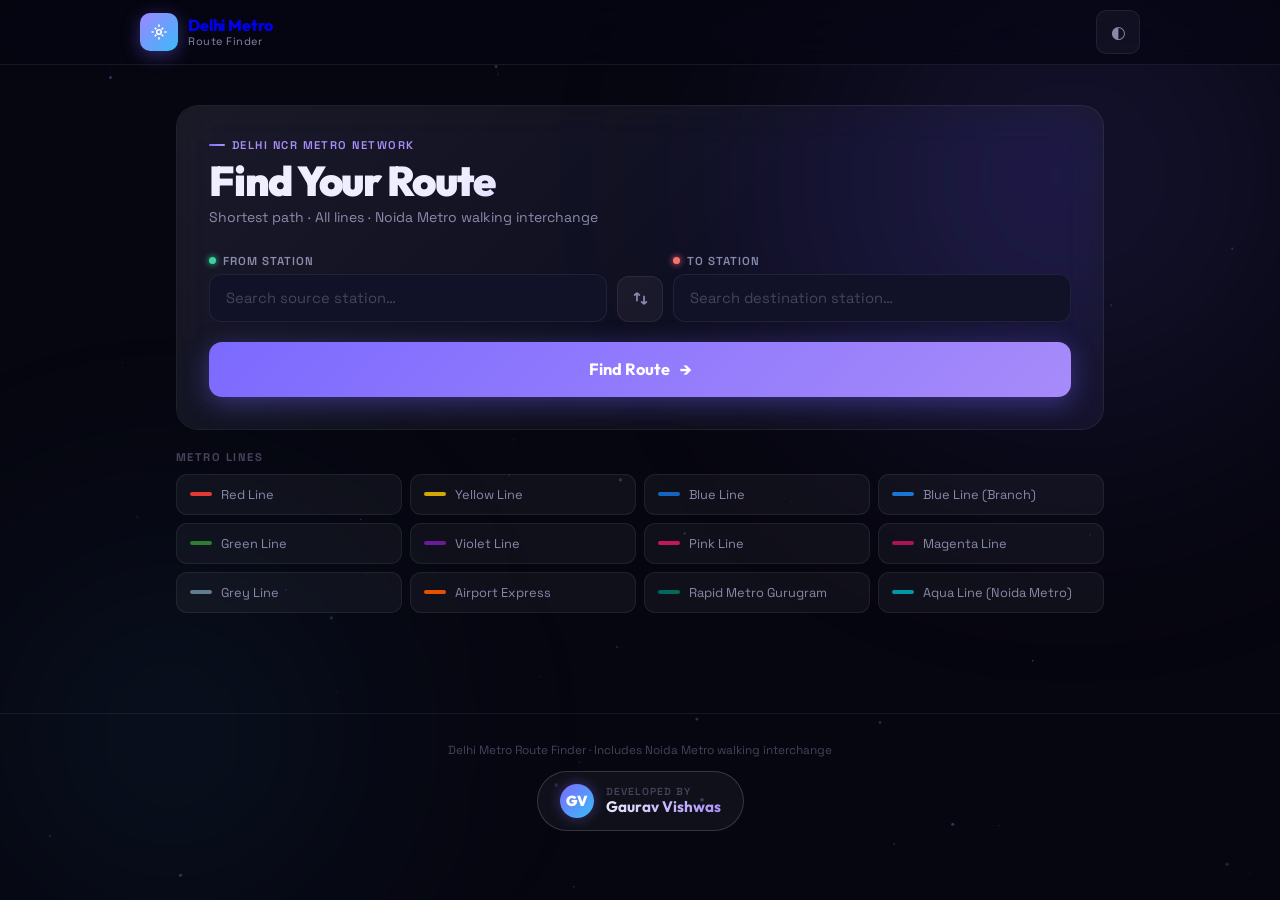
<file: index.html>
<!DOCTYPE html>
<html lang="en" data-theme="dark">
<head>
  <meta charset="UTF-8"/>
  <meta name="viewport" content="width=device-width,initial-scale=1.0,viewport-fit=cover"/>
  <meta name="theme-color" content="#060610"/>
  <title>Delhi Metro Route Finder</title>
  <link rel="icon" type="image/png" href="./logo.png">

  <link rel="preconnect" href="https://fonts.googleapis.com"/>
  <link href="https://fonts.googleapis.com/css2?family=Space+Grotesk:wght@300;400;500;600;700&family=Outfit:wght@300;400;500;600;700;800;900&display=swap" rel="stylesheet"/>
  
  <link rel="stylesheet" href="style.css"/>
</head>
<body>

<canvas id="bgCanvas"></canvas>
<div class="bg-orb bg-orb-1"></div>
<div class="bg-orb bg-orb-2"></div>

<header class="stagger-1">
  <div class="hdr">
    <a class="logo" href="#">
      <div class="logo-mark">
        <svg viewBox="0 0 24 24" fill="none" stroke="currentColor" stroke-width="2.2">
          <circle cx="12" cy="12" r="3"/>
          <path d="M12 2v3M12 19v3M2 12h3M19 12h3"/>
          <path d="M6.34 6.34l2.12 2.12M15.54 15.54l2.12 2.12M6.34 17.66l2.12-2.12M15.54 8.46l2.12-2.12"/>
        </svg>
      </div>
      <div class="logo-text">
        <div class="logo-title">Delhi Metro</div>
        <div class="logo-sub">Route Finder</div>
      </div>
    </a>
    <div class="hdr-r">
      <button class="icon-btn" id="themeBtn" title="Toggle theme" aria-label="Toggle dark/light mode">
        <span id="themeIcon">◐</span>
      </button>
    </div>
  </div>
</header>

<main>
  <div class="card search-card stagger-2">
    <div class="search-hero">
      <div class="eyebrow">Delhi NCR Metro Network</div>
      <h1 class="search-h1">Find Your Route</h1>
      <p class="search-desc">Shortest path · All lines · Noida Metro walking interchange</p>
    </div>

    <div class="fields-grid">
      <div class="field">
        <label class="field-lbl" for="srcInput">
          <span class="lbl-dot" style="background:var(--green);box-shadow:0 0 6px var(--green)"></span>
          From Station
        </label>
        <div class="ac-wrap">
          <input class="stn-input" id="srcInput" placeholder="Search source station…" autocomplete="off" autocorrect="off" spellcheck="false"/>
          <div class="dd" id="srcDd" role="listbox"></div>
        </div>
      </div>

      <div class="swap-col" style="align-self:flex-end">
        <button class="swap-btn" id="swapBtn" title="Swap stations" aria-label="Swap source and destination">
          <svg viewBox="0 0 24 24" fill="none" stroke="currentColor" stroke-width="2.5">
            <path d="M7 16V4m0 0L3 8m4-4l4 4M17 8v12m0 0l4-4m-4 4l-4-4"/>
          </svg>
        </button>
      </div>

      <div class="field">
        <label class="field-lbl" for="dstInput">
          <span class="lbl-dot" style="background:var(--red);box-shadow:0 0 6px var(--red)"></span>
          To Station
        </label>
        <div class="ac-wrap">
          <input class="stn-input" id="dstInput" placeholder="Search destination station…" autocomplete="off" autocorrect="off" spellcheck="false"/>
          <div class="dd" id="dstDd" role="listbox"></div>
        </div>
      </div>
    </div>

    <button class="find-btn ripple-btn" id="findBtn" aria-label="Find route">
      <span>Find Route</span>
      <span class="arr" aria-hidden="true">→</span>
    </button>
  </div>

  <div id="recentSec" class="hidden stagger-3">
    <div class="sec-lbl">Recent Searches</div>
    <div class="recent-row" id="recentRow"></div>
  </div>

  <!-- Skeleton Loader -->
  <div id="skeletonLoader" class="hidden" style="width: 100%;">
    <div class="card stats-bar skeleton-pulse" style="height: 80px; margin-bottom: var(--gap);"></div>
    <div class="card" style="padding: 24px;">
      <div class="skeleton-pulse" style="height: 24px; width: 30%; margin-bottom: 24px; border-radius: 6px;"></div>
      <div class="skeleton-pulse" style="height: 60px; width: 100%; margin-bottom: 16px; border-radius: 12px;"></div>
      <div class="skeleton-pulse" style="height: 60px; width: 100%; border-radius: 12px;"></div>
    </div>
  </div>

  <!-- Results -->
  <div class="results-wrap hidden" id="resultsWrap">
    <div class="card stats-bar">
      <div class="stat" style="--scan-delay:.05s;--val-delay:.0s;--lbl-delay:.18s"><div class="stat-val" id="sStations">—</div><div class="stat-lbl">Stations</div></div>
      <div class="stat" style="--scan-delay:.18s;--val-delay:.12s;--lbl-delay:.30s"><div class="stat-val" id="sTime">—</div><div class="stat-lbl">Est. Time</div></div>
      <div class="stat" style="--scan-delay:.30s;--val-delay:.24s;--lbl-delay:.42s"><div class="stat-val" id="sChanges">—</div><div class="stat-lbl">Changes</div></div>
      <div class="stat" style="--scan-delay:.42s;--val-delay:.36s;--lbl-delay:.54s"><div class="stat-val" id="sFare">—</div><div class="stat-lbl">Est. Fare</div></div>
    </div>
    
    <div class="card route-viz">
      <div class="rv-header">
        <div class="rv-title">Route Map</div>
        <div class="rv-actions" style="display: flex; gap: 12px; align-items: center;">
          <div class="rv-path" id="rvPath"></div>
          <button id="shareBtn" class="icon-btn" title="Share Route" aria-label="Share route">
            <svg viewBox="0 0 24 24" fill="none" stroke="currentColor" stroke-width="2" style="width: 16px; height: 16px;">
              <path d="M4 12v8a2 2 0 0 0 2 2h12a2 2 0 0 0 2-2v-8M16 6l-4-4-4 4M12 2v13"/>
            </svg>
          </button>
        </div>
      </div>
      
      <!-- Interactive Map Placeholder -->
      <div id="mapContainer" class="hidden" style="height: 250px; background: var(--bg3); border-radius: 12px; margin-bottom: 24px; display: flex; flex-direction: column; align-items: center; justify-content: center; color: var(--text2); border: 1px dashed var(--border-lit);">
         <span style="font-size: 24px; margin-bottom: 8px;">🗺️</span>
         <span style="font-size: 0.85rem; font-weight: 600;">Spatial Map View Ready</span>
         <span style="font-size: 0.7rem; opacity: 0.7;">QGIS / Leaflet Integration Area</span>
      </div>

      <div class="route-track" id="routeTrack"></div>
    </div>
    
    <div class="card seg-card">
      <div class="seg-title">Journey Breakdown</div>
      <div class="seg-list" id="segList"></div>
    </div>
  </div>

  <div class="card error-card hidden" id="errCard">
    <div class="err-icon">🚇</div>
    <div class="err-msg" id="errMsg">No route found.</div>
  </div>

  <div class="stagger-4">
    <div class="sec-lbl">Metro Lines</div>
    <div class="legend-grid" id="legendGrid"></div>
  </div>
</main>

<footer>
  <div class="footer-inner">
    <p class="footer-disclaimer">Delhi Metro Route Finder · Includes Noida Metro walking interchange</p>
    <div class="footer-dev">
      <div class="dev-avatar">GV</div>
      <div class="dev-info">
        <div class="dev-label">Developed by</div>
        <div class="dev-name">Gaurav Vishwas</div>
      </div>
    </div>
  </div>
</footer>

<script src="script.js"></script>
</body>
</html>
</file>
<file: style.css>
/* ═══════════════════════════════════════════════════════════
   DELHI METRO ROUTE FINDER 
   Premium Animation, Fuzzy Search, & Moving Metro Styles
═══════════════════════════════════════════════════════════ */
:root {
  --bg: #060610; --bg2: #0c0c1e; --bg3: #111128;
  --glass: rgba(255,255,255,0.042);
  --glass-hover: rgba(255,255,255,0.072);
  --glass-strong: rgba(255,255,255,0.1);
  --border: rgba(255,255,255,0.072);
  --border-lit: rgba(255,255,255,0.16);
  --text: #eeeeff; --text2: #8888aa; --text3: #44445a;
  --accent: #7c6aff; --accent2: #a78bfa; --accent3: #38bdf8;
  --glow: rgba(124,106,255,0.22); --glow2: rgba(167,139,250,0.15);
  --green: #34d399; --red: #f87171; --walk: #fb923c;
  --r: 16px; --r2: 22px;
  --f-d: 'Outfit', sans-serif; --f-b: 'Space Grotesk', sans-serif;
  --ease: cubic-bezier(0.22, 1, 0.36, 1); --t: 0.26s;
  --pad: clamp(14px, 4vw, 36px);
  --gap: clamp(14px, 2vw, 20px);
}

[data-theme="light"] {
  --bg: #f2f2ff; --bg2: #e8e8f8; --bg3: #ddddf0;
  --glass: rgba(255,255,255,0.68); --glass-hover: rgba(255,255,255,0.88); --glass-strong: rgba(255,255,255,0.95);
  --border: rgba(80,80,160,0.1); --border-lit: rgba(80,80,160,0.22);
  --text: #0e0e28; --text2: #5555aa; --text3: #aaaacc;
  --glow: rgba(124,106,255,0.12); --glow2: rgba(167,139,250,0.08);
}

*, *::before, *::after { box-sizing: border-box; margin: 0; padding: 0; }
html { scroll-behavior: smooth; -webkit-text-size-adjust: 100%; }
body {
  font-family: var(--f-b); background: var(--bg); color: var(--text);
  min-height: 100vh; overflow-x: hidden;
  transition: background var(--t), color var(--t);
  padding-left: env(safe-area-inset-left);
  padding-right: env(safe-area-inset-right);
}

/* ── Staggered Page Load Animations ── */
.stagger-1 { animation: fadeUpIn 0.6s var(--ease) 0.1s both; }
.stagger-2 { animation: fadeUpIn 0.6s var(--ease) 0.2s both; }
.stagger-3 { animation: fadeUpIn 0.6s var(--ease) 0.3s both; }
.stagger-4 { animation: fadeUpIn 0.6s var(--ease) 0.4s both; }
@keyframes fadeUpIn { from { opacity: 0; transform: translateY(20px); } to { opacity: 1; transform: translateY(0); } }

/* ── Background ── */
#bgCanvas { position: fixed; inset: 0; z-index: 0; pointer-events: none; opacity: .5; }
[data-theme="light"] #bgCanvas { opacity: .18; }
.bg-orb { position: fixed; border-radius: 50%; filter: blur(120px); pointer-events: none; z-index: 0; }
.bg-orb-1 { width: min(70vw,800px); height: min(70vw,800px); background: radial-gradient(circle, rgba(124,106,255,.18) 0%, transparent 65%); top: -25%; right: -15%; animation: orb1 12s ease-in-out infinite; }
.bg-orb-2 { width: min(60vw,600px); height: min(60vw,600px); background: radial-gradient(circle, rgba(56,189,248,.1) 0%, transparent 65%); bottom: -15%; left: -10%; animation: orb2 15s ease-in-out infinite; }
@keyframes orb1 { 0%, 100% { transform: translate(0,0); } 50% { transform: translate(-30px, 40px); } }
@keyframes orb2 { 0%, 100% { transform: translate(0,0); } 50% { transform: translate(40px, -25px); } }

/* ── Header ── */
header {
  position: sticky; top: 0; z-index: 200;
  backdrop-filter: blur(24px) saturate(200%); -webkit-backdrop-filter: blur(24px) saturate(200%);
  background: rgba(6,6,16,.75); border-bottom: 1px solid var(--border);
  padding: 0 var(--pad);
  padding-left: max(var(--pad), env(safe-area-inset-left));
  padding-right: max(var(--pad), env(safe-area-inset-right));
  transition: background var(--t);
}
[data-theme="light"] header { background: rgba(242,242,255,.85); }
.hdr { max-width: 1000px; margin: 0 auto; display: flex; align-items: center; justify-content: space-between; height: clamp(52px, 8vw, 64px); }
.logo { display: flex; align-items: center; gap: 10px; text-decoration: none; flex-shrink: 0; }
.logo-mark {
  width: clamp(32px, 5vw, 38px); height: clamp(32px, 5vw, 38px);
  border-radius: 10px; flex-shrink: 0; background: linear-gradient(135deg, #7c6aff, #38bdf8);
  display: flex; align-items: center; justify-content: center; box-shadow: 0 4px 18px rgba(124,106,255,.4); position: relative; overflow: hidden;
}
.logo-mark::after { content: ''; position: absolute; inset: 0; background: linear-gradient(135deg, rgba(255,255,255,.22), transparent); }
.logo-mark svg { width: 18px; height: 18px; color: #fff; position: relative; z-index: 1; }
.logo-text { line-height: 1.2; }
.logo-title { font-family: var(--f-d); font-weight: 800; font-size: clamp(.85rem, 2.5vw, 1rem); letter-spacing: -.01em; }
.logo-sub { font-size: clamp(.58rem, 1.5vw, .68rem); color: var(--text2); letter-spacing: .05em; }
.hdr-r { display: flex; align-items: center; gap: 8px; }
.icon-btn {
  width: clamp(34px, 5vw, 38px); height: clamp(34px, 5vw, 38px); border-radius: 10px; background: var(--glass); border: 1px solid var(--border); color: var(--text2);
  cursor: pointer; display: flex; align-items: center; justify-content: center; transition: all var(--t); font-size: 1.05rem; min-width: 44px; min-height: 44px;
}
.icon-btn:hover { background: var(--glass-hover); color: var(--text); border-color: var(--border-lit); transform: translateY(-2px); }
.icon-btn:active { transform: scale(.94); }

/* ── Main layout & Glass Card ── */
main { position: relative; z-index: 1; max-width: 1000px; margin: 0 auto; padding: clamp(20px, 4vw, 40px) var(--pad) clamp(60px, 10vw, 100px); display: flex; flex-direction: column; gap: var(--gap); }
.card {
  background: var(--glass); border: 1px solid var(--border); border-radius: var(--r2); backdrop-filter: blur(20px) saturate(180%); -webkit-backdrop-filter: blur(20px) saturate(180%);
  transition: border-color var(--t), background var(--t), box-shadow var(--t); position: relative; overflow: hidden;
}
.card::before { content: ''; position: absolute; inset: 0; border-radius: inherit; background: linear-gradient(135deg, rgba(255,255,255,.042) 0%, transparent 55%); pointer-events: none; }
.card:hover { border-color: var(--border-lit); }

/* ── Search Hero ── */
.search-card { padding: clamp(18px, 4vw, 32px); }
.search-hero { margin-bottom: clamp(18px, 3vw, 28px); }
.eyebrow { font-size: clamp(.62rem, 1.5vw, .7rem); font-weight: 600; letter-spacing: .13em; text-transform: uppercase; color: var(--accent2); margin-bottom: 7px; display: flex; align-items: center; gap: 7px; }
.eyebrow::before { content: ''; width: 16px; height: 2px; border-radius: 1px; background: linear-gradient(90deg, var(--accent), var(--accent2)); }
.search-h1 { font-family: var(--f-d); font-size: clamp(1.6rem, 5vw, 2.6rem); font-weight: 900; line-height: 1.05; letter-spacing: -.03em; background: linear-gradient(135deg, var(--text) 30%, var(--accent2) 70%, var(--accent3)); -webkit-background-clip: text; -webkit-text-fill-color: transparent; background-clip: text; }
.search-desc { color: var(--text2); font-size: clamp(.78rem, 2vw, .875rem); margin-top: 5px; }

/* ── Fields Grid & Inputs ── */
.fields-grid { display: grid; grid-template-columns: 1fr auto 1fr; align-items: end; gap: clamp(6px, 1.5vw, 10px); margin-bottom: clamp(14px, 2.5vw, 20px); }
@media(max-width: 479px) { .fields-grid { grid-template-columns: 1fr; gap: 8px; } .swap-col { display: flex; justify-content: center; } }
.field { display: flex; flex-direction: column; gap: 6px; }
.field-lbl { font-size: clamp(.65rem, 1.5vw, .72rem); font-weight: 600; letter-spacing: .09em; text-transform: uppercase; color: var(--text2); display: flex; align-items: center; gap: 7px; }
.lbl-dot { width: 7px; height: 7px; border-radius: 50%; flex-shrink: 0; }
.ac-wrap { position: relative; }
.stn-input {
  width: 100%; padding: clamp(11px, 2vw, 14px) clamp(12px, 2vw, 16px);
  background: var(--bg3); border: 1.5px solid var(--border); border-radius: 12px;
  color: var(--text); font-family: var(--f-b); font-size: clamp(.85rem, 2vw, .92rem);
  outline: none; transition: border-color 0.3s, background 0.3s, box-shadow 0.3s;
}
@media(max-width: 479px) { .stn-input { font-size: 16px; } }
.stn-input::placeholder { color: var(--text3); }
.stn-input:focus { border-color: var(--accent); background: rgba(124,106,255,.07); box-shadow: 0 0 15px var(--glow); }
[data-theme="light"] .stn-input { background: rgba(255,255,255,.85); }

/* Autocomplete Dropdown */
.dd { position: absolute; top: calc(100% + 6px); left: 0; right: 0; background: var(--bg2); border: 1px solid var(--border-lit); border-radius: 14px; z-index: 500; max-height: 55vmax; overflow-y: auto; display: none; box-shadow: 0 20px 60px rgba(0,0,0,.5); }
[data-theme="light"] .dd { background: #fff; box-shadow: 0 10px 40px rgba(80,80,160,.15); }
.dd.open { display: block; animation: ddIn .2s var(--ease) both; }
@keyframes ddIn { from { opacity: 0; transform: translateY(-10px) scale(0.98); } to { opacity: 1; transform: translateY(0) scale(1); } }
.dd-item { padding: clamp(9px, 2vw, 11px) 14px; cursor: pointer; font-size: clamp(.82rem, 2vw, .88rem); display: flex; align-items: center; gap: 10px; transition: background .1s; border-bottom: 1px solid var(--border); }
.dd-item:last-child { border-bottom: none; }
.dd-item:hover, .dd-item.hi { background: var(--glass-strong); }
.dd-line-dots { display: flex; gap: 3px; flex-shrink: 0; }
.dd-ldot { width: 7px; height: 7px; border-radius: 50%; }
.dd-sname { flex: 1; line-height: 1.3; }
.dd-sname strong { color: var(--accent2); }
.dd::-webkit-scrollbar { width: 4px; }
.dd::-webkit-scrollbar-thumb { background: var(--border-lit); border-radius: 2px; }

/* ── Buttons ── */
.swap-btn { width: clamp(40px, 6vw, 46px); height: clamp(40px, 6vw, 46px); min-width: 44px; min-height: 44px; border-radius: 12px; background: var(--glass); border: 1.5px solid var(--border); color: var(--text2); cursor: pointer; display: flex; align-items: center; justify-content: center; transition: all var(--t); align-self: flex-end; position: relative; overflow: hidden; }
.swap-btn svg { width: 17px; height: 17px; transition: transform .4s var(--ease); }
.swap-btn:hover { background: linear-gradient(135deg, var(--accent), var(--accent2)); border-color: transparent; color: #fff; box-shadow: 0 0 22px var(--glow); }
.swap-btn:hover svg, .swap-btn.spin svg { transform: rotate(180deg); }
@media(max-width: 479px) { .swap-btn { transform: rotate(90deg); } }

.find-btn { width: 100%; padding: clamp(13px, 2.5vw, 16px); background: linear-gradient(135deg, var(--accent), var(--accent2) 50%, var(--accent3)); background-size: 200% 200%; border: none; border-radius: 13px; color: #fff; font-family: var(--f-d); font-size: clamp(.92rem, 2.5vw, 1.02rem); font-weight: 700; cursor: pointer; display: flex; align-items: center; justify-content: center; gap: 10px; transition: all var(--t); box-shadow: 0 6px 26px rgba(124,106,255,.38); position: relative; overflow: hidden; min-height: 48px; }
.find-btn:hover { transform: translateY(-2px); box-shadow: 0 10px 38px rgba(124,106,255,.5); background-position: 100% 100%; }
.find-btn:active { transform: translateY(1px) scale(0.98); }
.find-btn .arr { transition: transform var(--t); font-size: 1.1rem; }
.find-btn:hover .arr { transform: translateX(5px); }
.ripple { position: absolute; border-radius: 50%; transform: scale(0); animation: rippleAnim 0.6s linear; background: rgba(255, 255, 255, 0.4); pointer-events: none; }
@keyframes rippleAnim { to { transform: scale(4); opacity: 0; } }

/* ── Section labels & Recent ── */
.sec-lbl { font-size: clamp(.64rem, 1.5vw, .7rem); font-weight: 700; letter-spacing: .13em; text-transform: uppercase; color: var(--text3); margin-bottom: 10px; }
.recent-row { display: flex; flex-wrap: wrap; gap: 8px; }
.recent-chip { display: flex; align-items: center; gap: 6px; padding: 7px 13px; border-radius: 100px; background: var(--glass); border: 1px solid var(--border); font-size: clamp(.74rem, 1.8vw, .8rem); color: var(--text2); cursor: pointer; transition: all 0.3s; font-family: var(--f-b); min-height: 36px; }
.recent-chip:hover { background: var(--glass-hover); border-color: var(--accent); color: var(--text); box-shadow: 0 4px 12px var(--glow); transform: translateY(-2px); }
.recent-chip:active { transform: scale(.97); }
.ch-arr { opacity: .4; }

/* ── Skeleton Loaders ── */
.skeleton-pulse { background: linear-gradient(90deg, var(--bg3) 25%, var(--glass-strong) 50%, var(--bg3) 75%); background-size: 400% 100%; animation: skeletonShimmer 1.5s infinite ease-in-out; }
[data-theme="light"] .skeleton-pulse { background: linear-gradient(90deg, #e2e8f0 25%, #f1f5f9 50%, #e2e8f0 75%); background-size: 400% 100%; }
@keyframes skeletonShimmer { 0% { background-position: 100% 50%; } 100% { background-position: 0 50%; } }

/* ── Stats Bar ── */
.stats-bar { display: grid; grid-template-columns: repeat(4, 1fr); overflow: hidden; animation: cardEntrance 0.6s var(--ease) both; }
@media(max-width: 400px) { .stats-bar { grid-template-columns: repeat(2, 1fr); } }
.stat { padding: clamp(14px, 3vw, 22px) clamp(10px, 2vw, 16px); text-align: center; position: relative; overflow: hidden; }
.stat::before { content: ''; position: absolute; left: 0; top: 20%; bottom: 20%; width: 1px; background: var(--border); }
.stat:first-child::before { display: none; }
@media(max-width: 400px) { .stat:nth-child(2)::before { display: none; } .stat:nth-child(3)::before { top: 0; bottom: 0; } .stat:nth-child(4)::before { display: none; } }
.stat::after { content: ''; position: absolute; top: 0; bottom: 0; width: 40px; background: linear-gradient(90deg, transparent, rgba(255,255,255,.06), transparent); transform: translateX(-60px); animation: statScan .8s ease-out both; animation-delay: var(--scan-delay, .1s); }
@keyframes statScan { from { transform: translateX(-60px); } to { transform: translateX(200px); } }
.stat-val { font-family: var(--f-d); font-size: clamp(1.4rem, 4vw, 2rem); font-weight: 900; line-height: 1; margin-bottom: 3px; background: linear-gradient(135deg, var(--text), var(--accent2)); -webkit-background-clip: text; -webkit-text-fill-color: transparent; background-clip: text; animation: statValIn .55s var(--ease) both; animation-delay: var(--val-delay, .05s); }
@keyframes statValIn { 0% { opacity: 0; transform: translateY(16px) scale(.85); } 60% { opacity: 1; transform: translateY(-2px) scale(1.04); } 100% { opacity: 1; transform: translateY(0) scale(1); } }
.stat-lbl { font-size: clamp(.6rem, 1.4vw, .68rem); text-transform: uppercase; letter-spacing: .08em; color: var(--text3); animation: fadeUp .4s var(--ease) both; animation-delay: var(--lbl-delay, .2s); }

/* ── Route Viz & Track ── */
.route-viz { padding: clamp(16px, 3.5vw, 28px); animation: cardEntrance 0.7s var(--ease) 0.1s both; }
.rv-header { display: flex; align-items: flex-start; justify-content: space-between; gap: 10px; margin-bottom: 20px; flex-wrap: wrap; }
.rv-title { font-family: var(--f-d); font-size: clamp(.9rem, 2.5vw, 1.05rem); font-weight: 700; }
.rv-path { font-size: clamp(.72rem, 1.8vw, .8rem); color: var(--text2); text-align: right; line-height: 1.5; word-break: break-word; }
@keyframes cardEntrance { 0% { opacity: 0; transform: translateY(24px) scale(.97); } 60% { opacity: 1; transform: translateY(-3px) scale(1.005); } 100% { opacity: 1; transform: translateY(0) scale(1); } }

.route-track { position: relative; width: 100%; display: flex; flex-direction: column; }
.rt-row { display: flex; align-items: stretch; opacity: 0; transform: translateX(-18px); will-change: transform, opacity; }
.rt-row.anim-in { animation: rowSlideIn .52s var(--ease) forwards; }
@keyframes rowSlideIn { 0% { opacity: 0; transform: translateX(-20px) scale(.95); } 70% { opacity: 1; transform: translateX(3px) scale(1.02); } 100% { opacity: 1; transform: translateX(0) scale(1); } }

.rt-rail { width: 44px; flex-shrink: 0; display: flex; flex-direction: column; align-items: center; position: relative; }
.rt-rail-line { width: 3px; border-radius: 3px; flex: 1; min-height: 10px; position: relative; overflow: hidden; transform-origin: top center; }
.rt-rail-line::after { content: ''; position: absolute; inset: 0; background: linear-gradient(to bottom, transparent 0%, rgba(255,255,255,.45) 50%, transparent 100%); transform: translateY(-120%); animation: lineShimmer 2.6s ease-in-out infinite; animation-delay: var(--shimmer-delay, 0s); }
@keyframes lineShimmer { 0% { transform: translateY(-120%); } 55% { transform: translateY(120%); } 100% { transform: translateY(120%); } }
.rt-rail-line.grow { animation: lineGrow .6s cubic-bezier(0.4, 0, 0.2, 1) forwards; animation-delay: var(--grow-delay, 0ms); }
@keyframes lineGrow { from { transform: scaleY(0); opacity: 0; } to { transform: scaleY(1); opacity: 1; } }

.rt-dot-wrap { width: 44px; height: 30px; flex-shrink: 0; display: flex; align-items: center; justify-content: center; position: relative; }
.pulse-ring, .pulse-ring2 { position: absolute; border-radius: 50%; border: 1.5px solid currentColor; width: 0; height: 0; opacity: 0; }
.rt-dot-wrap.has-pulse .pulse-ring { animation: pulseRing 2.4s ease-out infinite; animation-delay: var(--pulse-delay, .1s); }
.rt-dot-wrap.has-pulse .pulse-ring2 { animation: pulseRing 2.4s ease-out infinite; animation-delay: .85s; }
@keyframes pulseRing { 0% { width: 8px; height: 8px; opacity: .65; } 70% { width: 36px; height: 36px; opacity: 0; } 100% { width: 8px; height: 8px; opacity: 0; } }
.rt-dot-glow { position: absolute; border-radius: 50%; filter: blur(8px); opacity: 0; z-index: 1; pointer-events: none; transition: opacity .4s; }
.rt-dot-wrap.anim-dot .rt-dot-glow { opacity: .28; }
.rt-dot { border-radius: 50%; border: 2.5px solid currentColor; background: var(--bg); position: relative; z-index: 2; flex-shrink: 0; }
.rt-dot.d-norm { width: 10px; height: 10px; }
.rt-dot.d-end { width: 17px; height: 17px; border-width: 3px; }
.rt-dot.d-interch { width: 14px; height: 14px; border-width: 3px; background: #fff; box-shadow: 0 0 0 3px rgba(255,255,255,.1), 0 0 14px rgba(255,255,255,.18); }
.rt-dot-wrap.anim-dot .rt-dot { animation: dotSpring .5s cubic-bezier(.34,1.7,.64,1) both; }
@keyframes dotSpring { 0% { transform: scale(0) rotate(-30deg); opacity: 0; } 65% { transform: scale(1.25) rotate(4deg); } 100% { transform: scale(1) rotate(0); opacity: 1; } }

.spark-p { position: absolute; width: 4px; height: 4px; border-radius: 50%; background: currentColor; opacity: 0; }
.rt-dot-wrap.spark .spark-p { animation: sparkFly .65s ease-out both; }
.spark-p:nth-child(1){--dx:15px;--dy:-15px;animation-delay:.04s} .spark-p:nth-child(2){--dx:20px;--dy:0;animation-delay:.07s} .spark-p:nth-child(3){--dx:15px;--dy:15px;animation-delay:.04s}
.spark-p:nth-child(4){--dx:-15px;--dy:-15px;animation-delay:.07s} .spark-p:nth-child(5){--dx:-20px;--dy:0;animation-delay:.1s} .spark-p:nth-child(6){--dx:-15px;--dy:15px;animation-delay:.07s}
@keyframes sparkFly { 0% { opacity: .9; transform: translate(0,0) scale(1); } 100% { opacity: 0; transform: translate(var(--dx),var(--dy)) scale(0); } }

/* ── Global Moving Metro Train (Futuristic Light Trail) ── */
.global-train-wrap {
  position: absolute; left: 22px; top: 15px; bottom: 15px; width: 12px;
  transform: translateX(-50%); pointer-events: none; z-index: 10;
}
@keyframes fadeIn { to { opacity: 1; } }
.global-train {
  position: absolute; top: 0; left: 50%; transform: translateX(-50%); 
  width: 8px; height: 60px;
  background: linear-gradient(to bottom, transparent, var(--accent3) 20%, #fff 80%, #fff);
  border-radius: 10px;
  box-shadow: 0 0 15px var(--accent3), 0 0 30px var(--accent);
  /* Slower, smoother 8 second journey time */
  animation: trainJourney 8s cubic-bezier(0.4, 0, 0.2, 1) infinite;
}
.global-train::after {
  content: ''; position: absolute; bottom: -15px; left: 50%; transform: translateX(-50%);
  width: 4px; height: 25px; background: linear-gradient(to bottom, #fff, transparent);
  border-radius: 50%; box-shadow: 0 10px 20px #fff; opacity: 0.8;
}
@keyframes trainJourney {
  0% { top: 0%; opacity: 0; transform: translateX(-50%) scale(0.5); }
  5% { opacity: 1; transform: translateX(-50%) scale(1); }
  90% { opacity: 1; transform: translateX(-50%) scale(1); }
  100% { top: 100%; opacity: 0; transform: translateX(-50%) scale(0.5); }
}

.rt-content { flex: 1; min-width: 0; padding: 0 0 0 12px; display: flex; flex-direction: column; justify-content: center; }
.rt-stn-row { display: flex; align-items: center; gap: 6px; flex-wrap: wrap; padding: 5px 0; }
.rt-sname { font-size: clamp(.82rem, 2.2vw, .9rem); color: var(--text); line-height: 1.3; font-family: var(--f-b); word-break: break-word; }
.rt-sname.bold { font-weight: 700; font-family: var(--f-d); font-size: clamp(.9rem, 2.4vw, 1rem); }
.badge { font-size: clamp(.54rem, 1.3vw, .62rem); font-weight: 700; padding: 2px 8px; border-radius: 100px; letter-spacing: .04em; flex-shrink: 0; white-space: nowrap; line-height: 1.4; }
.badge-interch { background: rgba(124,106,255,.16); color: var(--accent2); border: 1px solid rgba(124,106,255,.28); animation: badgePop .4s cubic-bezier(.34,1.56,.64,1) both; }
.badge-walk { background: rgba(251,146,60,.16); color: var(--walk); border: 1px solid rgba(251,146,60,.32); }
.badge-end { background: rgba(52,211,153,.14); color: #34d399; border: 1px solid rgba(52,211,153,.28); }
.badge-platform { background: rgba(251,191,36,.14); color: #f59e0b; border: 1px solid rgba(251,191,36,.3); font-weight: 800; animation: badgePop .4s cubic-bezier(.34,1.56,.64,1) both; }
@keyframes badgePop { 0% { opacity: 0; transform: scale(.6) translateY(4px); } 70% { opacity: 1; transform: scale(1.1) translateY(-1px); } 100% { opacity: 1; transform: scale(1) translateY(0); } }

.rt-pfm-detail { margin: 3px 0 6px 0; padding: 10px 14px; border-radius: 10px; background: rgba(124,106,255,.055); border: 1px solid rgba(124,106,255,.14); display: flex; flex-direction: column; gap: 12px; animation: detailReveal .45s var(--ease) both; }
@keyframes detailReveal { from { opacity: 0; transform: translateY(-6px) scaleY(.82); transform-origin: top; } to { opacity: 1; transform: translateY(0) scaleY(1); } }
.rt-pfm-row { display: flex; align-items: center; gap: 6px; flex-wrap: wrap; font-size: clamp(.62rem, 1.5vw, .7rem); color: var(--text2); }
.rt-pfm-row-highlight { background: rgba(251,191,36,.08); border-radius: 7px; padding: 3px 6px; margin: -3px -6px; border: 1px solid rgba(251,191,36,.2); animation: highlightPulse 2s ease-in-out infinite; }
@keyframes highlightPulse { 0%, 100% { box-shadow: 0 0 0 0 rgba(251,191,36,.2); } 50% { box-shadow: 0 0 0 4px rgba(251,191,36,.08); } }
.pfm-line-dot { width: 8px; height: 8px; border-radius: 50%; flex-shrink: 0; }
.pfm-label-txt { color: var(--text3); flex-shrink: 0; font-size: .9em; white-space: nowrap; }
.pfm-num { font-weight: 800; color: #f59e0b; background: rgba(251,191,36,.12); border: 1px solid rgba(251,191,36,.28); padding: 1px 8px; border-radius: 100px; flex-shrink: 0; font-size: clamp(.64rem, 1.4vw, .72rem); white-space: nowrap; }
.pfm-dir { color: var(--text2); font-style: italic; font-size: clamp(.6rem, 1.3vw, .66rem); flex: 1 1 auto; min-width: 140px; overflow-wrap: break-word; word-break: normal; line-height: 1.4; }
.pfm-lvl { font-size: clamp(.56rem, 1.2vw, .62rem); font-weight: 600; background: rgba(255,255,255,.06); border: 1px solid var(--border); padding: 1px 6px; border-radius: 100px; color: var(--text3); flex-shrink: 0; white-space: nowrap; }
.pfm-walk-path { display: flex; align-items: center; gap: 10px; padding-left: 2px; color: var(--text2); font-size: clamp(0.6rem, 1.4vw, 0.68rem); font-weight: 700; letter-spacing: 0.03em; }
.pfm-walk-line { width: 2px; height: 18px; background: repeating-linear-gradient(to bottom, var(--text3) 0, var(--text3) 4px, transparent 4px, transparent 8px); margin-left: 3px; border-radius: 2px; opacity: 0.7; }

.rt-transition { display: flex; align-items: stretch; opacity: 0; transform: translateX(-14px); }
.rt-transition.anim-in { animation: transIn .5s var(--ease) forwards; }
@keyframes transIn { 0% { opacity: 0; transform: translateX(-14px); } 100% { opacity: 1; transform: translateX(0); } }
.rt-t-rail { width: 44px; flex-shrink: 0; display: flex; flex-direction: column; align-items: center; }
.rt-t-line-dash { width: 2px; flex: 1; min-height: 10px; border-radius: 2px; background: repeating-linear-gradient(to bottom, currentColor 0, currentColor 4px, transparent 4px, transparent 9px); opacity: .6; }
.rt-t-icon { width: 28px; height: 28px; border-radius: 50%; border: 1.5px dashed currentColor; flex-shrink: 0; display: flex; align-items: center; justify-content: center; font-size: .8rem; font-weight: 700; position: relative; }
.rt-t-icon::before { content: ''; position: absolute; inset: -5px; border-radius: 50%; border: 1px solid transparent; border-top-color: currentColor; opacity: 0; }
.rt-t-icon.spin-halo::before { opacity: .45; animation: haloSpin 1.2s linear infinite; }
@keyframes haloSpin { to { transform: rotate(360deg); } }
.rt-t-content { flex: 1; min-width: 0; padding: 5px 0 5px 12px; display: flex; flex-direction: column; justify-content: center; }
.rt-change-pill { display: inline-flex; align-items: center; gap: 7px; padding: 5px 13px 5px 10px; border-radius: 100px; font-size: clamp(.64rem, 1.6vw, .72rem); font-weight: 700; color: #fff; box-shadow: 0 4px 16px rgba(0,0,0,.3), inset 0 1px 0 rgba(255,255,255,.2); max-width: 100%; overflow: hidden; text-overflow: ellipsis; white-space: nowrap; position: relative; animation: pillBounce .55s cubic-bezier(.34,1.4,.64,1) both; }
@keyframes pillBounce { 0% { opacity: 0; transform: scale(.7) translateY(6px); } 65% { opacity: 1; transform: scale(1.04); } 100% { opacity: 1; transform: scale(1); } }
.rt-change-pill::after { content: ''; position: absolute; inset: 0; border-radius: inherit; background: linear-gradient(135deg, rgba(255,255,255,.18) 0%, transparent 60%); pointer-events: none; }
.pill-dot { width: 7px; height: 7px; border-radius: 50%; background: rgba(255,255,255,.6); flex-shrink: 0; }
.pfm-tag { margin-left: 4px; padding: 1px 7px; border-radius: 100px; background: rgba(255,255,255,.25); font-size: .82em; font-weight: 900; flex-shrink: 0; }
.rt-change-dir { font-size: clamp(.6rem, 1.4vw, .68rem); color: var(--text2); font-style: italic; margin-top: 3px; padding-left: 3px; animation: fadeUp .4s var(--ease) both; animation-delay: .15s; }
.rt-walk-block { display: flex; align-items: center; gap: 11px; padding: 9px 14px; border-radius: 12px; background: rgba(251,146,60,.07); border: 1px solid rgba(251,146,60,.22); margin: 2px 0; position: relative; overflow: hidden; animation: walkBlockIn .5s var(--ease) both; }
.rt-walk-block::before { content: ''; position: absolute; inset: 0; background: linear-gradient(90deg, rgba(251,146,60,.1) 0%, transparent 100%); animation: walkShimmer 2.2s ease-in-out infinite; }
@keyframes walkBlockIn { from { opacity: 0; transform: translateX(-10px) scale(.97); } to { opacity: 1; transform: none; } }
@keyframes walkShimmer { 0%, 100% { opacity: 0; } 50% { opacity: 1; } }
.walk-icon-anim { font-size: 1.3rem; animation: walkBounce .65s ease infinite alternate; flex-shrink: 0; position: relative; z-index: 1; }
@keyframes walkBounce { 0% { transform: translateY(0) rotate(0); } 100% { transform: translateY(-4px) rotate(-5deg); } }
.walk-pill-title { font-size: clamp(.75rem, 1.9vw, .83rem); font-weight: 700; color: var(--walk); margin-bottom: 1px; position: relative; z-index: 1; }
.walk-pill-sub { font-size: clamp(.64rem, 1.5vw, .72rem); color: var(--text2); position: relative; z-index: 1; }

/* ── Segments Card & 3D Unfold ── */
.seg-card { padding: clamp(16px, 3.5vw, 28px); animation: cardEntrance 0.7s var(--ease) 0.2s both; perspective: 1000px; }
.seg-title { font-family: var(--f-d); font-size: clamp(.9rem, 2.5vw, 1.05rem); font-weight: 700; margin-bottom: 16px; }
.seg-list { display: flex; flex-direction: column; gap: 12px; }
.seg-block {
  border-radius: 13px; overflow: hidden; border: 1px solid var(--border);
  transition: transform 0.4s cubic-bezier(0.175, 0.885, 0.32, 1.275), box-shadow 0.4s var(--ease), border-color 0.4s;
  animation: segReveal 0.6s var(--ease) both; position: relative; transform-style: preserve-3d;
}
@keyframes segReveal { 0% { opacity: 0; transform: rotateX(-15deg) translateY(20px) scale(0.95); } 100% { opacity: 1; transform: rotateX(0deg) translateY(0) scale(1); } }
.seg-block:hover { transform: translateY(-5px) scale(1.02) rotateX(2deg); box-shadow: 0 15px 35px rgba(0,0,0,0.3); border-color: var(--accent); }
.seg-head { padding: clamp(10px, 2vw, 13px) clamp(12px, 2.5vw, 16px); display: flex; align-items: center; gap: 10px; color: #fff; font-weight: 600; font-size: clamp(.78rem, 2vw, .85rem); position: relative; overflow: hidden; }
.seg-head::after { content: ''; position: absolute; inset: 0; background: linear-gradient(135deg, rgba(255,255,255,.15) 0%, transparent 60%); }
.seg-num { width: 24px; height: 24px; border-radius: 7px; background: rgba(255,255,255,.2); display: flex; align-items: center; justify-content: center; font-size: .72rem; font-weight: 900; flex-shrink: 0; position: relative; z-index: 1; }
.seg-name { position: relative; z-index: 1; flex: 1; overflow: hidden; text-overflow: ellipsis; white-space: nowrap; }
.seg-cnt { font-size: .72rem; opacity: .75; font-weight: 400; position: relative; z-index: 1; flex-shrink: 0; }
.seg-body { padding: clamp(10px, 2vw, 13px) clamp(12px, 2.5vw, 16px); background: var(--glass); }
.seg-ft { display: flex; align-items: center; gap: 7px; font-size: clamp(.78rem, 2vw, .83rem); color: var(--text2); flex-wrap: wrap; }
.seg-st { color: var(--text); font-weight: 500; word-break: break-word; }
.seg-arr { color: var(--text3); flex-shrink: 0; }
.seg-walk .seg-head { background: linear-gradient(135deg, #c2410c, #ea580c) !important; }
.seg-walk-desc { font-size: clamp(.66rem, 1.5vw, .74rem); color: var(--text2); margin-top: 6px; font-style: italic; }
.seg-pfm-block { margin-top: 8px; padding-top: 8px; border-top: 1px solid var(--border); display: flex; flex-direction: column; gap: 12px; }
.seg-pfm-row { display: flex; align-items: center; gap: 6px; flex-wrap: wrap; font-size: clamp(.7rem, 1.7vw, .76rem); }
.seg-pfm-dot { width: 8px; height: 8px; border-radius: 50%; flex-shrink: 0; }
.seg-pfm-label { color: var(--text3); flex-shrink: 0; white-space: nowrap; }
.seg-pfm-badge { font-weight: 800; color: #f59e0b; background: rgba(251,191,36,.12); border: 1px solid rgba(251,191,36,.25); padding: 2px 8px; border-radius: 100px; flex-shrink: 0; white-space: nowrap; }
.seg-pfm-dir { color: var(--text2); font-style: italic; flex: 1 1 auto; min-width: 140px; overflow-wrap: break-word; word-break: normal; line-height: 1.4; }

/* ── Error, Toast & Legend ── */
.error-card { padding: clamp(24px, 5vw, 40px); text-align: center; }
.err-icon { font-size: clamp(2rem, 6vw, 3rem); margin-bottom: 10px; }
.err-msg { color: var(--text2); font-size: clamp(.82rem, 2vw, .92rem); line-height: 1.5; }

.toast {
  position: fixed; bottom: 30px; left: 50%; transform: translateX(-50%) translateY(50px);
  background: var(--text); color: var(--bg); padding: 12px 24px; border-radius: 100px;
  font-weight: 600; font-size: 0.9rem; opacity: 0; transition: all var(--t) var(--ease);
  z-index: 9999; box-shadow: 0 10px 30px rgba(0,0,0,0.5); pointer-events: none;
}
.toast.show { transform: translateX(-50%) translateY(0); opacity: 1; }

.legend-grid { display: grid; grid-template-columns: repeat(auto-fill, minmax(clamp(150px, 30vw, 190px), 1fr)); gap: 8px; }
.lg-item { display: flex; align-items: center; gap: 9px; padding: clamp(8px, 1.5vw, 11px) clamp(10px, 2vw, 13px); background: var(--glass); border: 1px solid var(--border); border-radius: 11px; font-size: clamp(.72rem, 1.8vw, .8rem); color: var(--text2); transition: all var(--t); }
.lg-item:hover { background: var(--glass-hover); border-color: var(--border-lit); color: var(--text); transform: translateY(-2px); box-shadow: 0 4px 12px var(--glow); }
.lg-line { width: 22px; height: 4px; border-radius: 2px; flex-shrink: 0; }

/* ── Footer ── */
footer { position: relative; z-index: 1; padding: 0; border-top: 1px solid var(--border); padding-bottom: env(safe-area-inset-bottom); }
.footer-inner { max-width: 1000px; margin: 0 auto; padding: clamp(18px, 3vw, 28px) var(--pad); display: flex; flex-direction: column; align-items: center; gap: 14px; text-align: center; }
.footer-disclaimer { font-size: clamp(.66rem, 1.5vw, .74rem); color: var(--text3); }
.footer-dev { display: flex; align-items: center; gap: 12px; padding: 12px 22px; border-radius: 100px; background: var(--glass); border: 1px solid var(--border-lit); transition: all var(--t); }
.footer-dev:hover { background: var(--glass-hover); transform: translateY(-2px); box-shadow: 0 6px 20px rgba(124,106,255,.15); border-color: var(--accent); }
.dev-avatar { width: 34px; height: 34px; border-radius: 50%; flex-shrink: 0; background: linear-gradient(135deg, var(--accent), var(--accent3)); display: flex; align-items: center; justify-content: center; font-family: var(--f-d); font-weight: 900; font-size: .9rem; color: #fff; box-shadow: 0 0 14px rgba(124,106,255,.4); }
.dev-info { text-align: left; }
.dev-label { font-size: clamp(.58rem, 1.3vw, .64rem); font-weight: 600; letter-spacing: .1em; text-transform: uppercase; color: var(--text3); }
.dev-name { font-family: var(--f-d); font-size: clamp(.85rem, 2vw, .95rem); font-weight: 700; background: linear-gradient(135deg, var(--text), var(--accent2)); -webkit-background-clip: text; -webkit-text-fill-color: transparent; background-clip: text; line-height: 1.2; }

.hidden { display: none !important; }
.results-wrap { display: flex; flex-direction: column; gap: var(--gap); }
@media(prefers-reduced-motion: reduce) { *, *::before, *::after { animation-duration: .01ms !important; transition-duration: .01ms !important; } }
</file>
